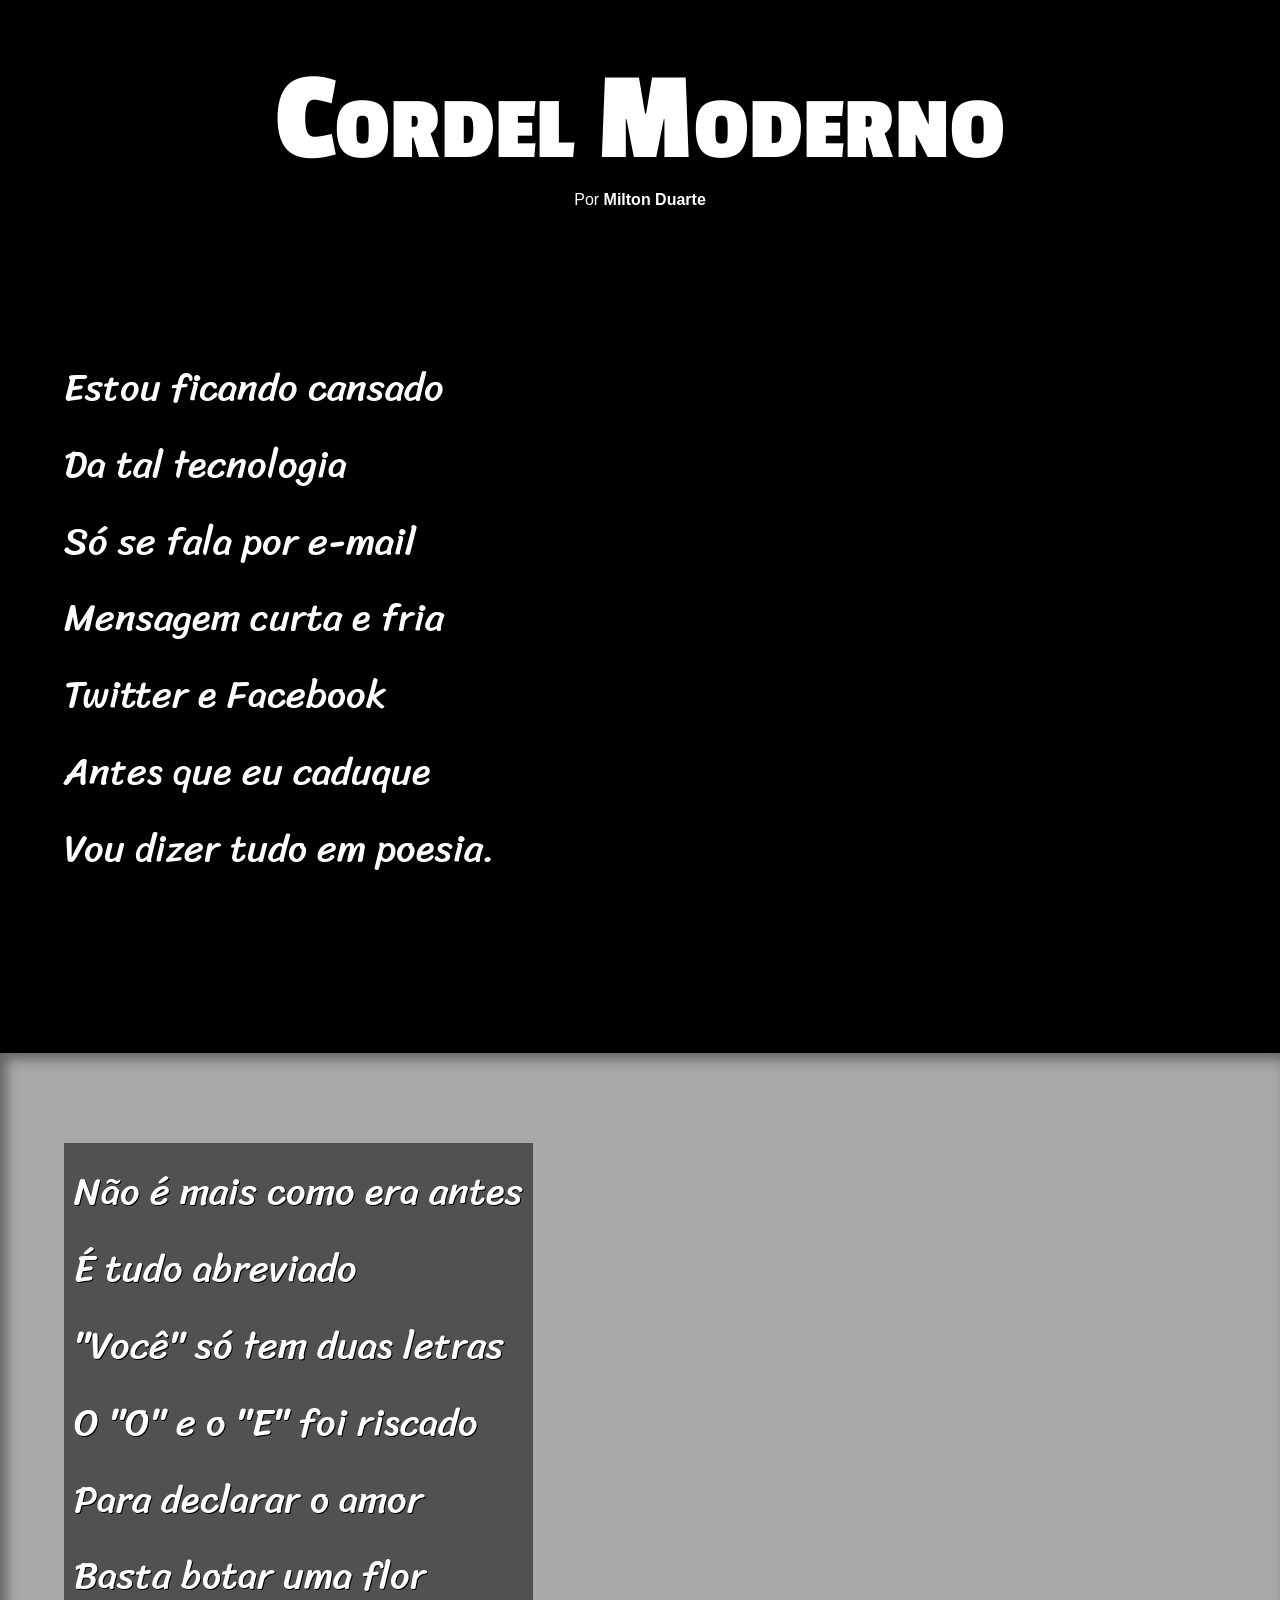
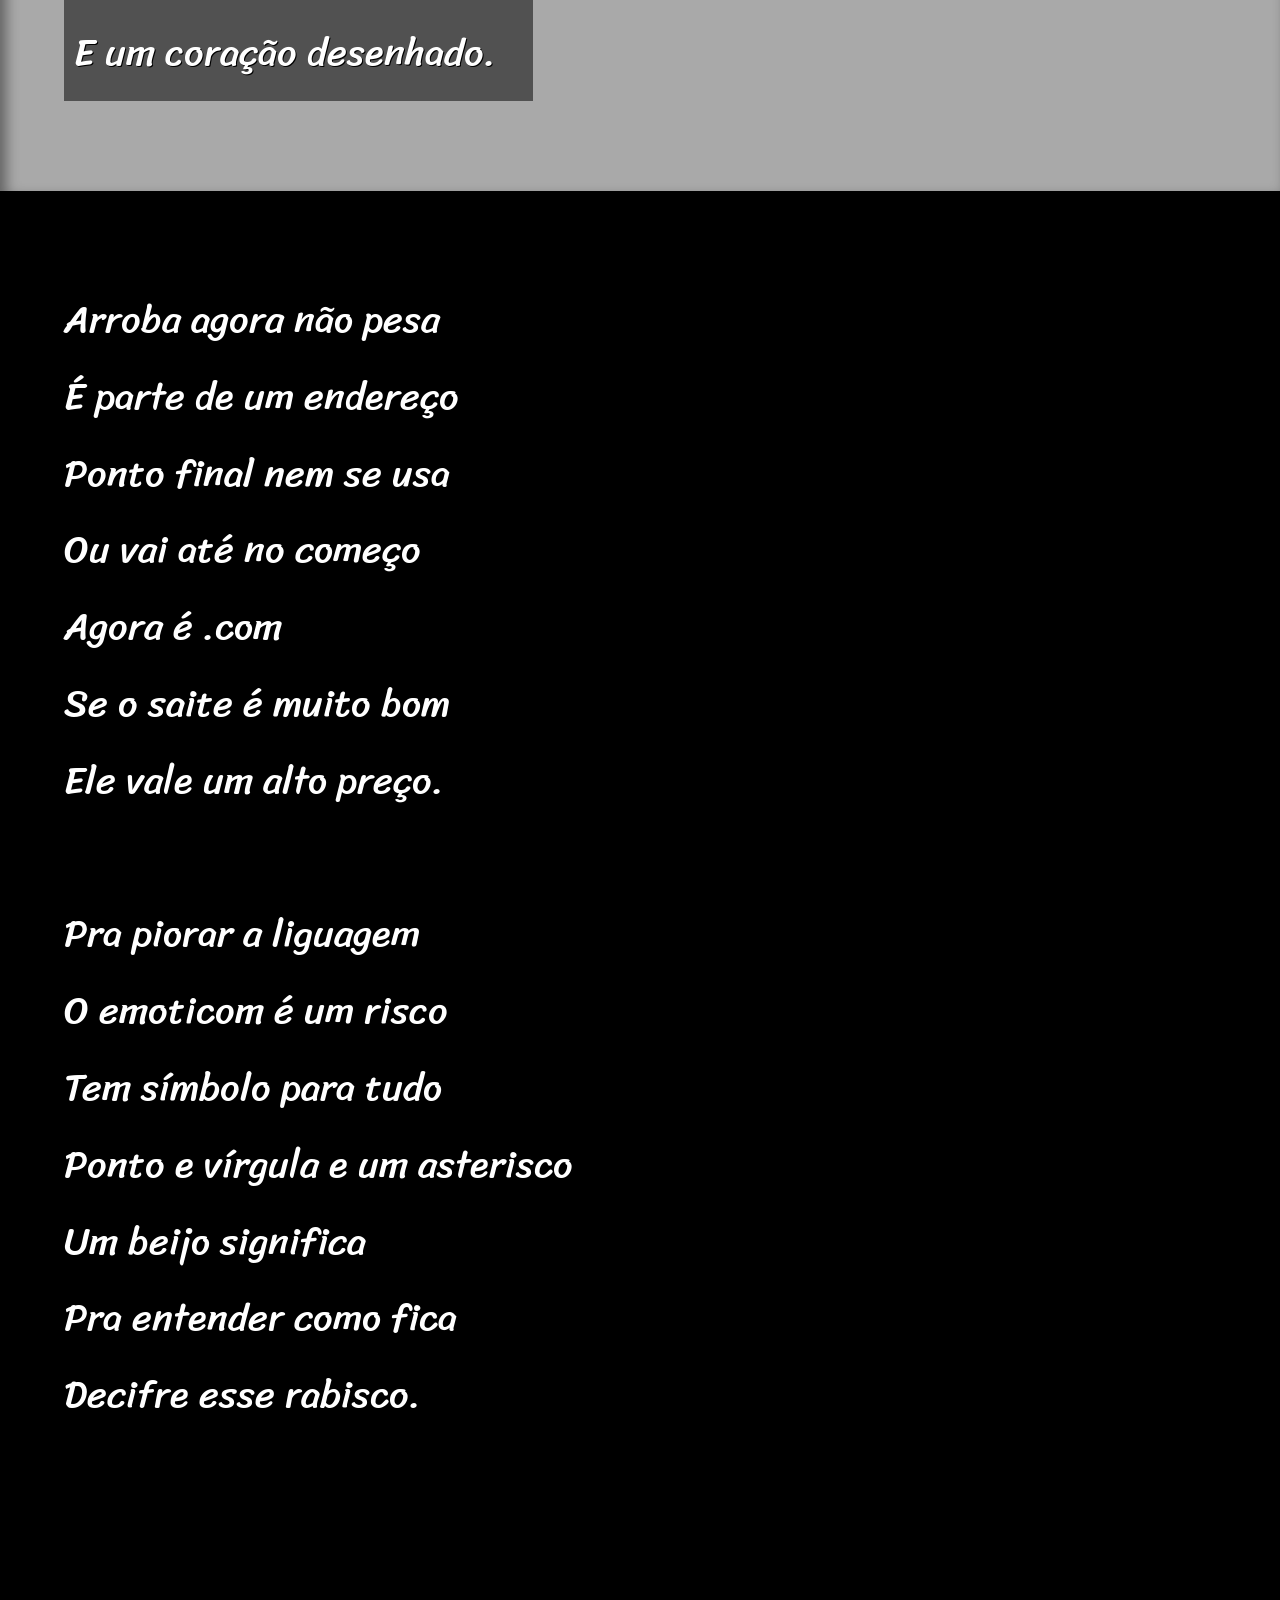
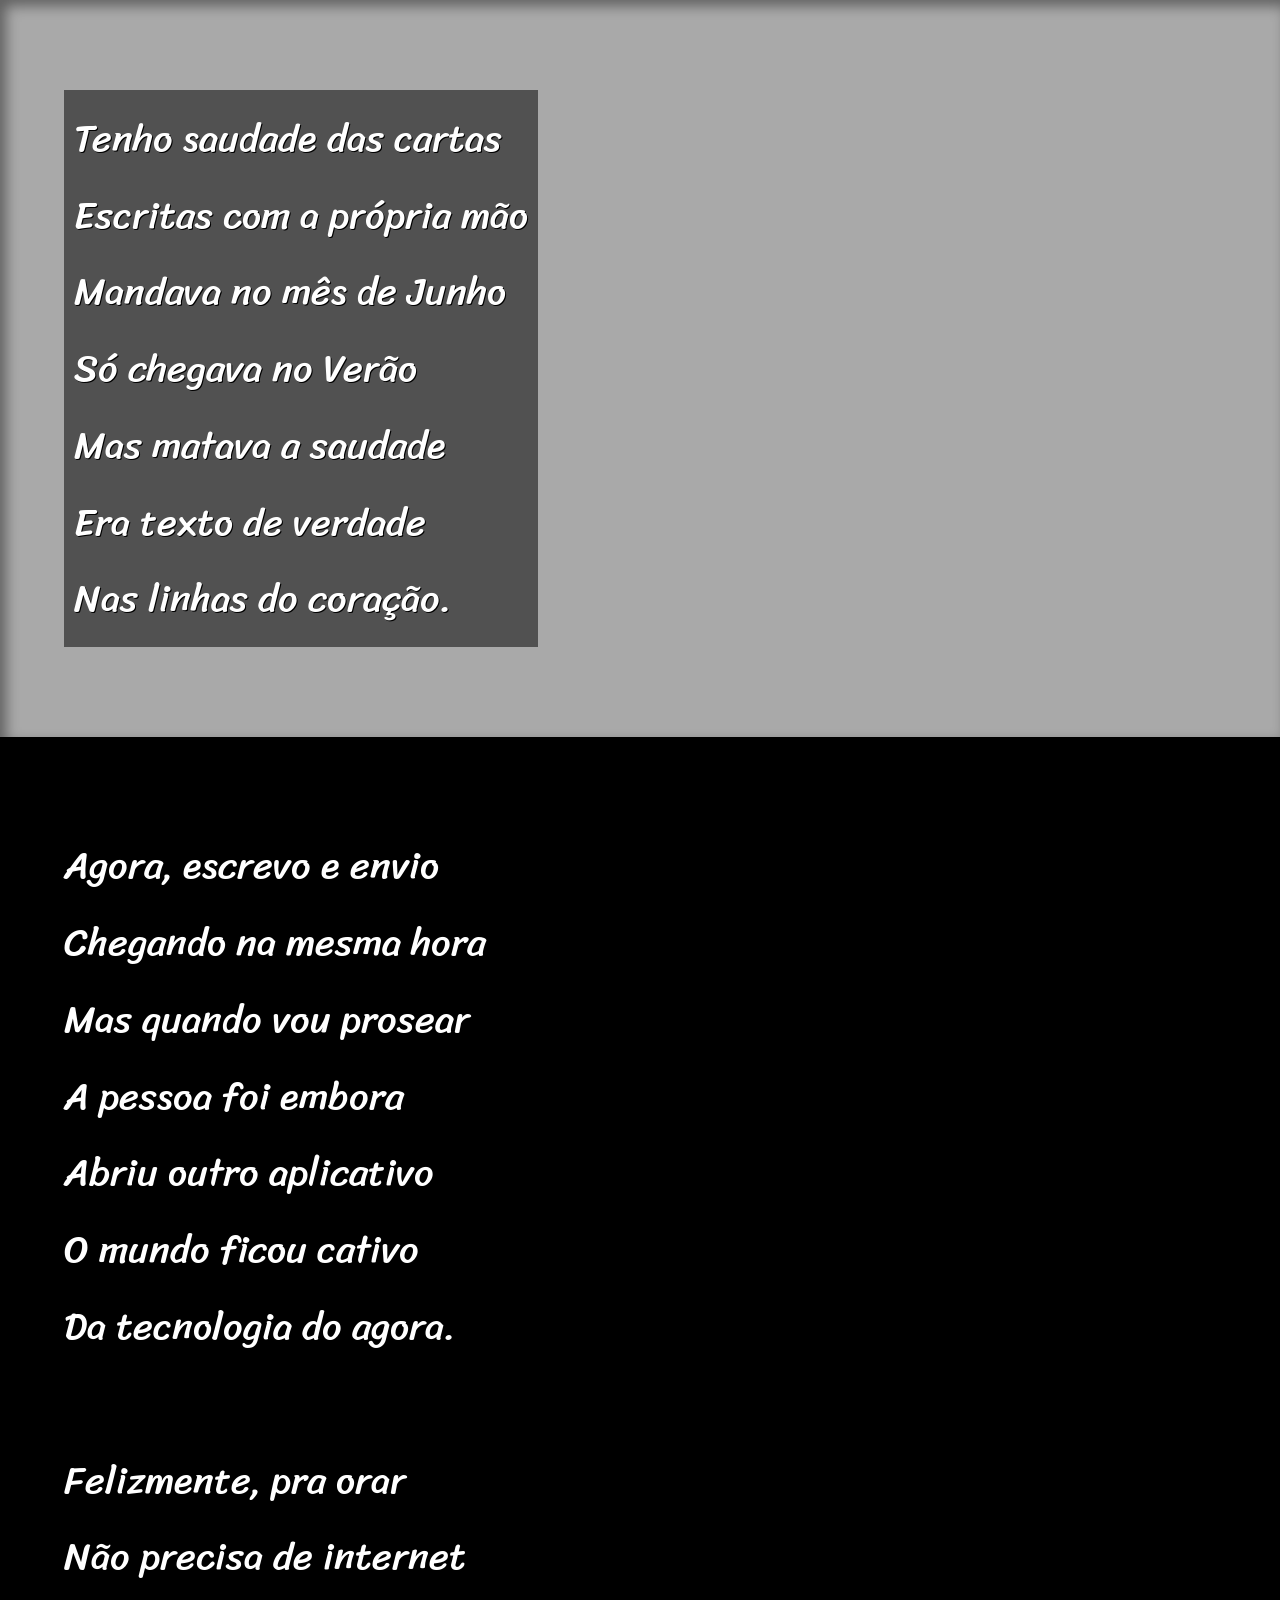
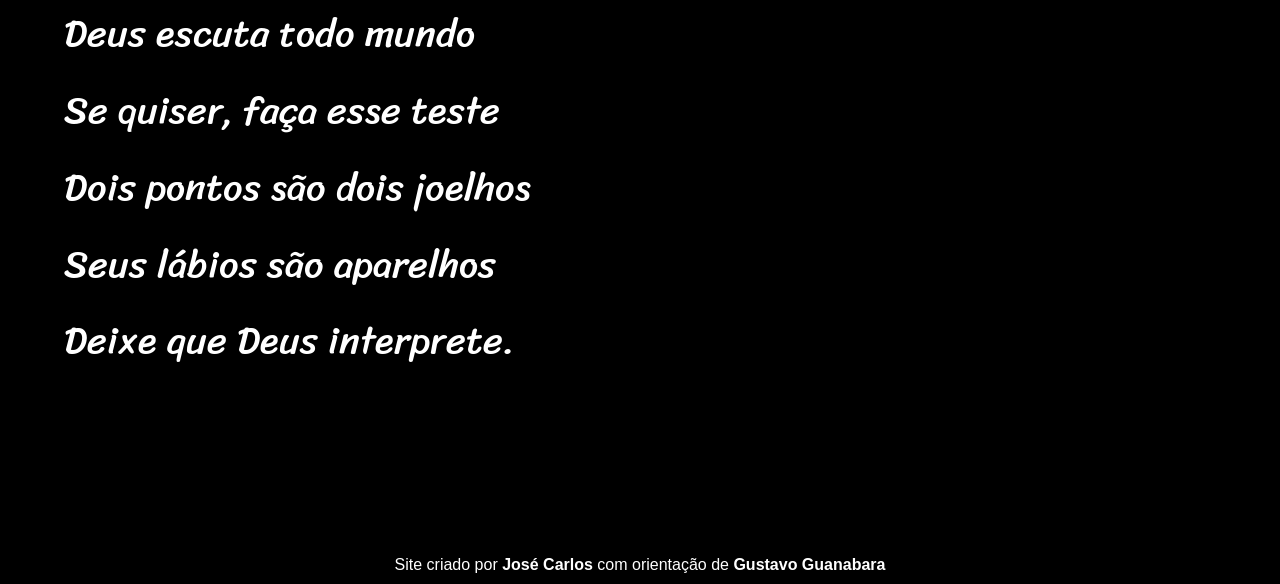
<file: pacote-d012/index.html>
<!DOCTYPE html>
<html lang="pt-br">
<head>
    <meta charset="UTF-8">
    <meta name="viewport" content="width=device-width, initial-scale=1.0">
    <title>Cordel Moderno</title>
    <link rel="stylesheet" href="estilo/style.css">
</head>
<body>
        <header>
            <h1>Cordel Moderno</h1>
                <p>Por <a href="https://www.recantodasletras.com.br/poesias/3186743" target="_blank">Milton Duarte</a></p>
        </header>

    
        <section class="normal">
            <p>
                Estou ficando cansado <br>
                Da tal tecnologia <br>
                Só se fala por e-mail <br>
                Mensagem curta e fria <br>
                Twitter e Facebook <br>
                Antes que eu caduque <br>
                Vou dizer tudo em poesia.
            </p>
        </section>
        
        <section class="img" id="img1">
            <p>
                Não é mais como era antes <br>
                É tudo abreviado <br>
                "Você" só tem duas letras <br>
                O "O" e o "E" foi riscado <br>
                Para declarar o amor <br>
                Basta botar uma flor <br>
                E um coração desenhado.
            </p>
        </section>
        
        <section class="normal">
            <p>
                Arroba agora não pesa <br>
                É parte de um endereço <br>
                Ponto final nem se usa <br>
                Ou vai até no começo <br>
                Agora é .com <br>
                Se o saite é muito bom <br>
                Ele vale um alto preço.
            </p>
        
            <p>
                Pra piorar a liguagem <br>
                O emoticom é um risco <br>
                Tem símbolo para tudo <br>
                Ponto e vírgula e um asterisco <br>
                Um beijo significa <br>
                Pra entender como fica <br>
                Decifre esse rabisco.
            </p>
        
        </section>
            
            <section class="img" id="img2">
                <p>
                    Tenho saudade das cartas <br>
                    Escritas com a própria mão <br>
                    Mandava no mês de Junho <br>
                    Só chegava no Verão <br>
                    Mas matava a saudade <br>
                    Era texto de verdade <br>
                    Nas linhas do coração.
                </p>
            </section>
        

        <section class="normal">
            <p>
                Agora, escrevo e envio <br>
                Chegando na mesma hora <br>
                Mas quando vou prosear <br>
                A pessoa foi embora <br>
                Abriu outro aplicativo <br>
                O mundo ficou cativo <br>
                Da tecnologia do agora.
            </p>    
            <p>               
                Felizmente, pra orar <br>
                Não precisa de internet <br>
                Deus escuta todo mundo <br>
                Se quiser, faça esse teste <br>
                Dois pontos são dois joelhos <br>
                Seus lábios são aparelhos <br>
                Deixe que Deus interprete.
            </p>
        
        </section>
        
    
    <footer>
        <p>Site criado por <a href="https://github.com/Carlos-sh4" target="_blank">José Carlos</a> com orientação de <a href="https://github.com/gustavoguanabara" target="_blank">Gustavo Guanabara</a></p>
    </footer>
</body>
</html>
</file>
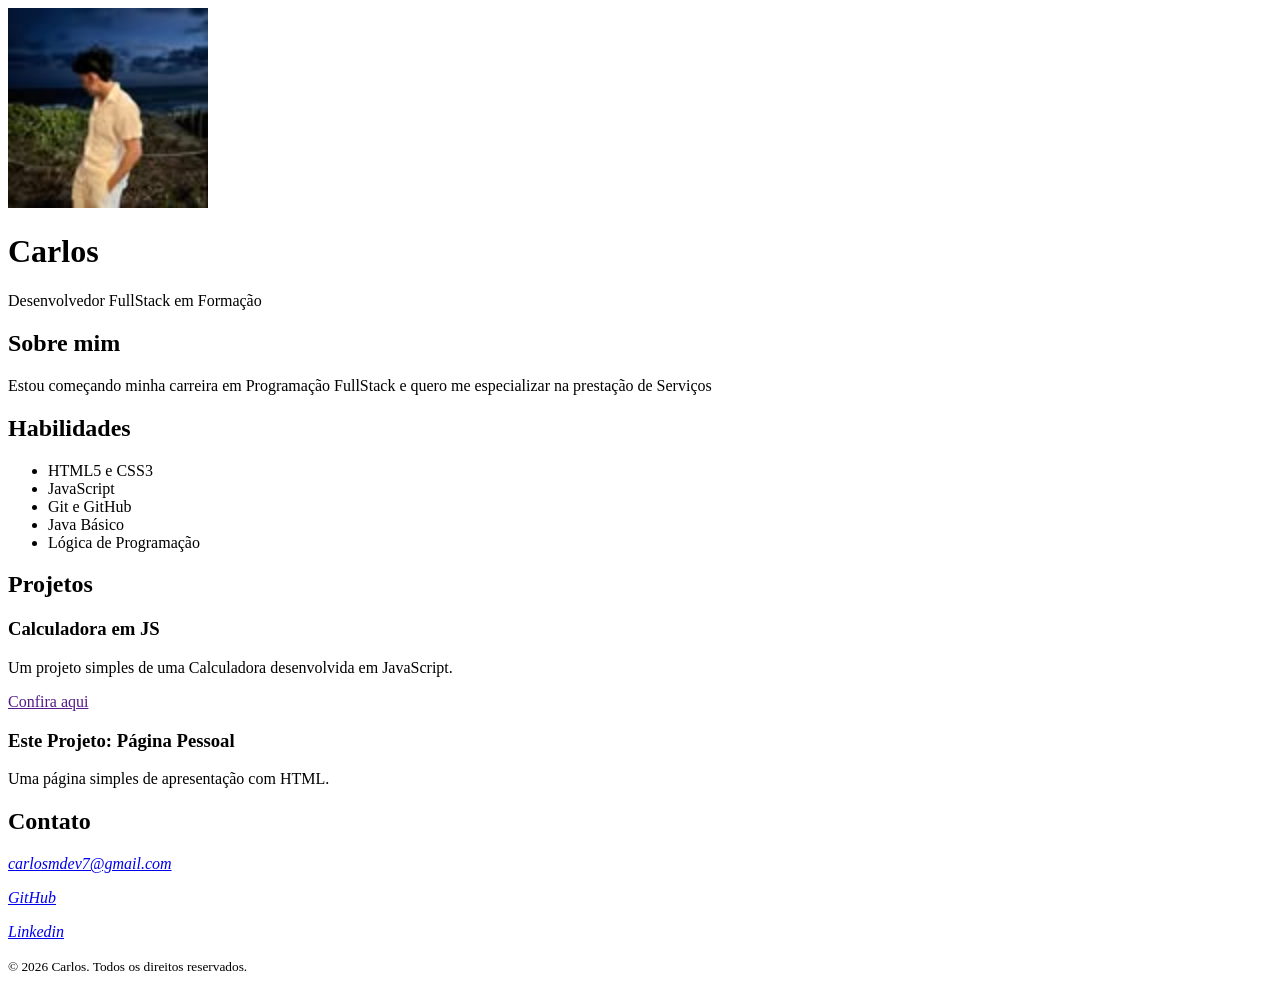
<file: Fácil/1/index.html>
<!DOCTYPE html>
<html lang="pt-br">
<head>
    <meta charset="UTF-8">
    <meta name="viewport" content="width=device-width, initial-scale=1.0">
    <title>Perfil- Carlos Dev</title>
</head>
<body>
    <header>
        <img src="591177929_18089446538481978_4778926084087154434_n.jpg" alt="foto de perfil de Carlos" width="200">
        <h1>Carlos</h1>
        <p>Desenvolvedor FullStack em Formação</p>
    </header>

<main>
    <section>
        <h2>Sobre mim</h2>
        <p>
            Estou começando minha carreira em Programação FullStack e quero me especializar na prestação de Serviços
        </p>
    </section>
    
    <section>
            <h2>Habilidades</h2>
            <ul>
                <li>HTML5 e CSS3</li>
                <li>JavaScript</li>
                <li>Git e GitHub</li>
                <li>Java Básico</li>
                <li>Lógica de Programação</li>
            </ul>
    </section>
    
    <section>
        <h2>Projetos</h2>
            <article>
                <h3>Calculadora em JS</h3>
                <p>Um projeto simples de uma Calculadora desenvolvida em JavaScript.</p>
                <a href="">Confira aqui</a>
            </article>

            <article>
                <h3>Este Projeto: Página Pessoal</h3>
                <p>Uma página simples de apresentação com HTML.</p>
            </article>
    </section>
</main>
<footer>
    <h2>Contato</h2>
    <address>
        <p>
            <a href="mailto:carlosmdev7@gmail.com">carlosmdev7@gmail.com</a>
        </p>
        <p>
            <a href="https://github.com/Carlos-sh4" target="_blank" rel="noopener">GitHub</a>
        </p>
        <p>
            <a href="https://www.linkedin.com/in/carlosmanoeldev/" target="_blank" rel="noopener">Linkedin</a>
        </p>
    </address>
    <p><small>© 2026 Carlos. Todos os direitos reservados.</small></p>
</footer>

</body>
</html>
</file>
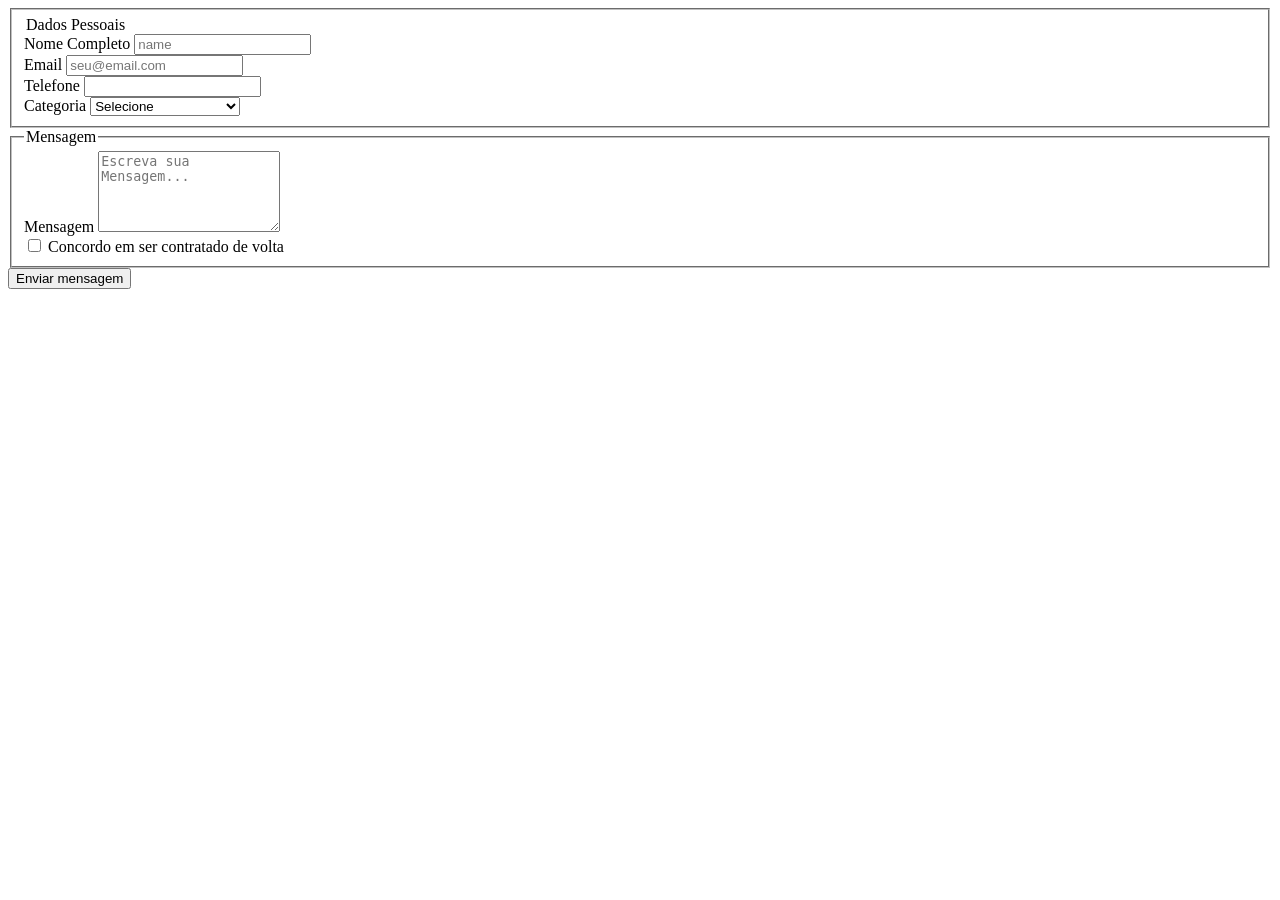
<file: Fácil/2/index.html>
<!DOCTYPE html>
<html lang="pt-br">
<head>
    <meta charset="UTF-8">
    <meta name="viewport" content="width=device-width, initial-scale=1.0">
    <title>Formulário</title>
</head>
<body>
    <main>
        <form action="#" method="post">
            <fieldset>
            <div>
                    <legend>Dados Pessoais</legend>
                    <label for="nome">Nome Completo</label>
                    <input type="text" id="nome" name="name" placeholder="name" required autocomplete="name" >
                                </div>
                                <div>
                    <label for="email">Email</label>
                    <input type="email" name="email" id="email" placeholder="seu@email.com" required autocomplete="email">
                                </div>
                                <div>
                    <label for="tel">Telefone</label>
                    <input type="tel" id="tel" name="tel" required autocomplete="tel">
                                </div>
                                <div>
                    <label for="categoria">Categoria</label>
                    <select name="categoria" id="categoria">
                        <option value="">Selecione</option>
                        <option value="trabalho">Proposta de Trabalho</option>
                        <option value="dúvida">Dúvida Técnica</option>
                        <option value="outro">Outro</option>
                    </select>
                                </div>
                </fieldset>
                <fieldset>
                    <legend>Mensagem</legend>
            <div>
                    <label for="msg">Mensagem</label>
                    <textarea name="msg" id="msg" required rows="5" placeholder="Escreva sua Mensagem..."></textarea>
                                </div>
                                <div>
                    <input type="checkbox" name="aceite" id="aceite">
                    <label for="aceite">Concordo em ser contratado de volta</label>
                                </div>
                </fieldset>

            <button type="submit">Enviar mensagem</button>
        </form>
    </main>
    
</body>
</html>
</file>
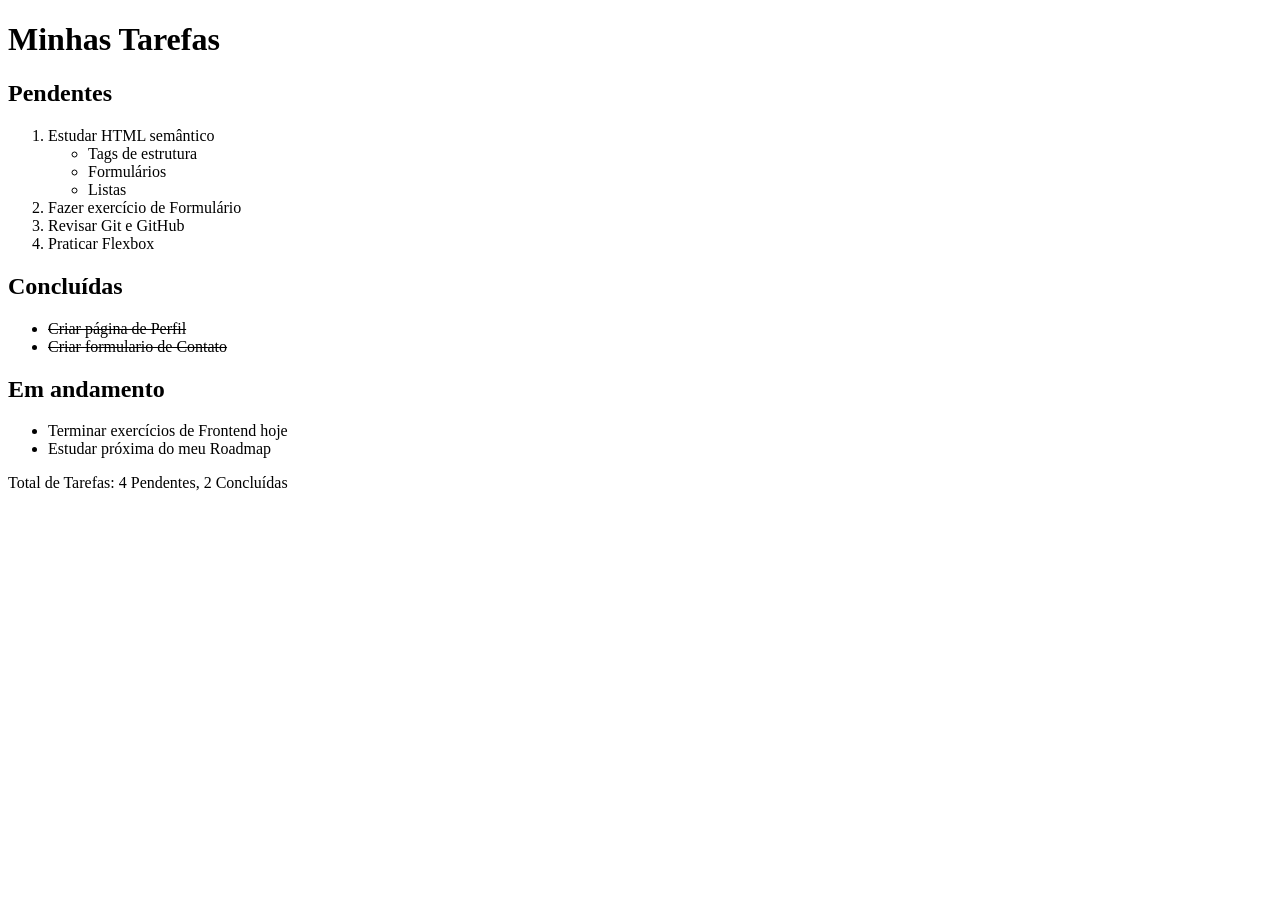
<file: Fácil/3/index.html>
<!DOCTYPE html>
<html lang="pt-br">
<head>
    <meta charset="UTF-8">
    <meta name="viewport" content="width=device-width, initial-scale=1.0">
    <title>Lista de Tarefas</title>
</head>
<body>
    <header>
        <h1>Minhas Tarefas</h1>
    </header>
    <main>
        <section>
            <h2>Pendentes</h2>
            <ol>
                <li>Estudar HTML semântico
                    <ul>
                        <li>Tags de estrutura</li>
                        <li>Formulários</li>
                        <li>Listas</li>
                    </ul>
                </li>
                <li>Fazer exercício de Formulário</li>
                <li>Revisar Git e GitHub</li>
                <li>Praticar Flexbox</li>
            </ol>
        </section>
        <section>
            <h2>Concluídas</h2>
            <ul>
                <li><s>Criar página de Perfil</s></li>
                <li><s>Criar formulario de Contato</s></li>
            </ul>
        </section>
        <section>
            <h2>Em andamento</h2>
            <ul>
                <li>Terminar exercícios de Frontend <time datetime="2026-06-22">hoje</time></li>
                <li>Estudar próxima do meu Roadmap</li>
            </ul>
        </section>
    </main>
    <footer>
        <p>Total de Tarefas: 4 Pendentes, 2 Concluídas</p>
    </footer>
</body>
</html>
</file>
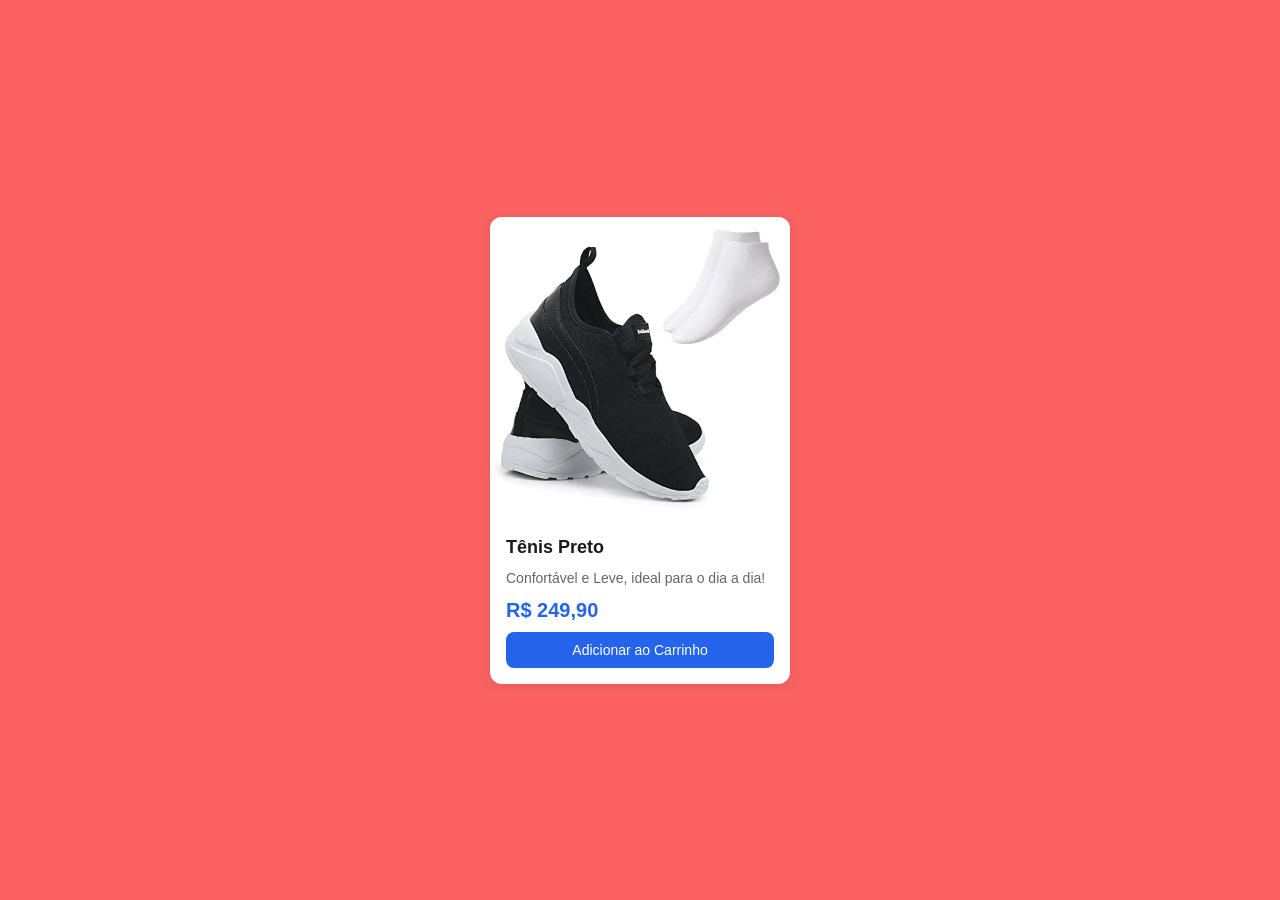
<file: Fácil/4/index.html>
<!DOCTYPE html>
<html lang="pt-br">
<head>
    <meta charset="UTF-8">
    <meta name="viewport" content="width=device-width, initial-scale=1.0">
    <link rel="stylesheet" href="style.css">
    <title>Card de Produto</title>
</head>
<body>
    <main class="pg">
        <article class="card">
            <img class="card-img" src="tenis-card.jpg" alt="foto do tenis">
            <div class="card-body">
                <h2 class="card-name">Tênis Preto</h2>
                <p class="card-desc">Confortável e Leve, ideal para o dia a dia!</p>
                <span class="card-price">R$ 249,90</span>
                <button class="card-btn">Adicionar ao Carrinho</button>
            </div>
        </article>
    </main>
</body>
</html>
</file>
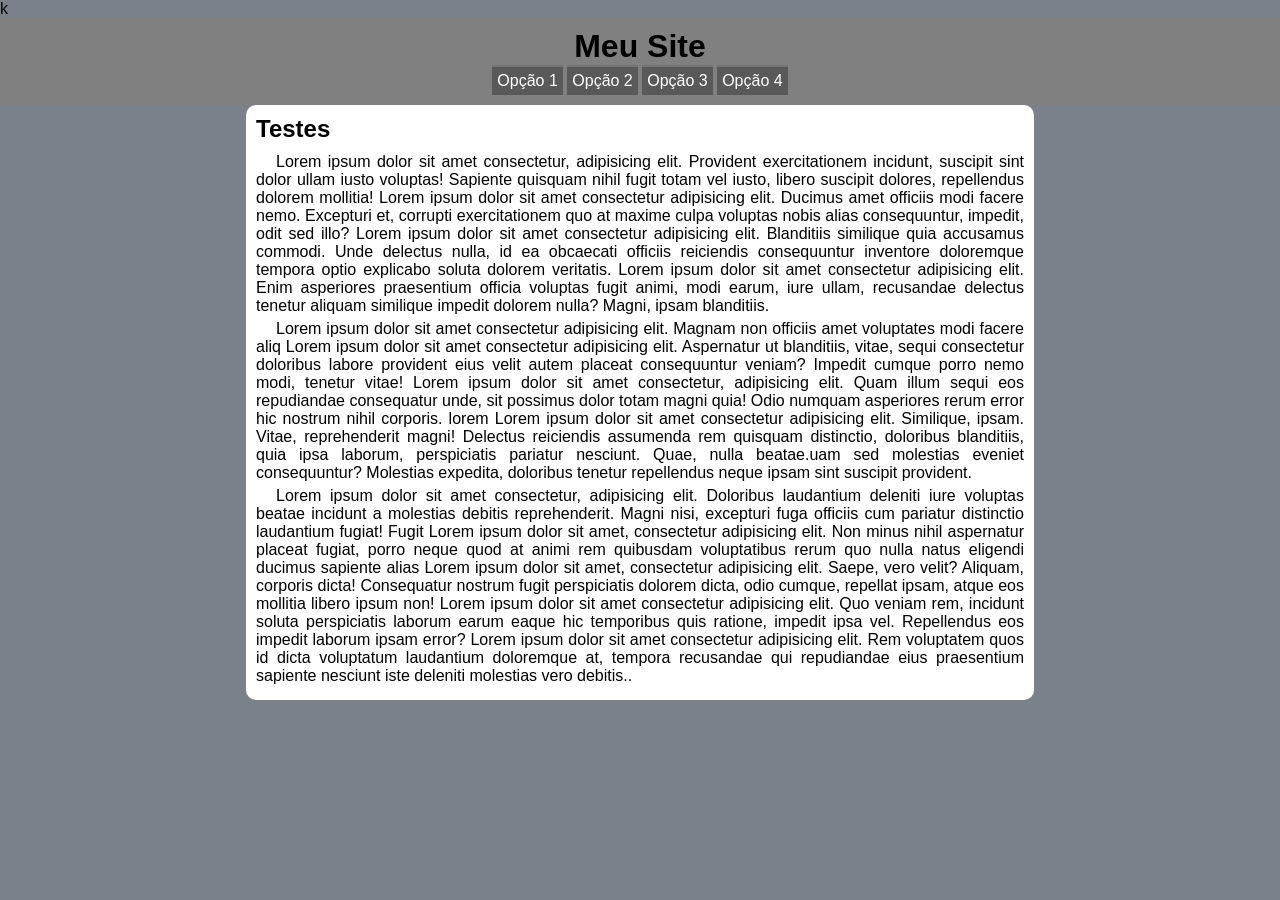
<file: Fácil/6/index.html>
<!DOCTYPE html>
<html lang="pt-br">
<head>
    <meta charset="UTF-8">
    <meta name="viewport" content="width=device-width, initial-scale=1.0">
    <title>Media Queries</title>
    <link rel="stylesheet" href="stylestyle.css">
    <link rel="stylesheet" href="https://fonts.googleapis.com/css2?family=Material+Symbols+Outlined:opsz,wght,FILL,GRAD@20..48,100..700,0..1,-50..200&icon_names=menu" />
    <link rel="stylesheet" href="media-query.css">k
</head>
<body onresize="changeSize()">
    <header>
        <h1>Meu Site</h1>
        <span id="burguer" class="material-symbols-outlined" onclick="clickMenu()">menu</span>
        </menu>
        <menu id="items">
            <ul>
                <li><a href="#">Opção 1</a></li>
                <li><a href="#">Opção 2</a></li>
                <li><a href="#">Opção 3</a></li>
                <li><a href="#">Opção 4</a></li>
            </ul>
    </header>
    <main>
        <article>
            <h2>Testes</h2>
            <p>Lorem ipsum dolor sit amet consectetur, adipisicing elit. Provident exercitationem incidunt, suscipit sint dolor ullam iusto voluptas! Sapiente quisquam nihil fugit totam vel iusto, libero suscipit dolores, repellendus dolorem mollitia! Lorem ipsum dolor sit amet consectetur adipisicing elit. Ducimus amet officiis modi facere nemo. Excepturi et, corrupti exercitationem quo at maxime culpa voluptas nobis alias consequuntur, impedit, odit sed illo? Lorem ipsum dolor sit amet consectetur adipisicing elit. Blanditiis similique quia accusamus commodi. Unde delectus nulla, id ea obcaecati officiis reiciendis consequuntur inventore doloremque tempora optio explicabo soluta dolorem veritatis. Lorem ipsum dolor sit amet consectetur adipisicing elit. Enim asperiores praesentium officia voluptas fugit animi, modi earum, iure ullam, recusandae delectus tenetur aliquam similique impedit dolorem nulla? Magni, ipsam blanditiis.</p>
            <p>Lorem ipsum dolor sit amet consectetur adipisicing elit. Magnam non officiis amet voluptates modi facere aliq Lorem ipsum dolor sit amet consectetur adipisicing elit. Aspernatur ut blanditiis, vitae, sequi consectetur doloribus labore provident eius velit autem placeat consequuntur veniam? Impedit cumque porro nemo modi, tenetur vitae! Lorem ipsum dolor sit amet consectetur, adipisicing elit. Quam illum sequi eos repudiandae consequatur unde, sit possimus dolor totam magni quia! Odio numquam asperiores rerum error hic nostrum nihil corporis. lorem
                Lorem ipsum dolor sit amet consectetur adipisicing elit. Similique, ipsam. Vitae, reprehenderit magni! Delectus reiciendis assumenda rem quisquam distinctio, doloribus blanditiis, quia ipsa laborum, perspiciatis pariatur nesciunt. Quae, nulla beatae.uam sed molestias eveniet consequuntur? Molestias expedita, doloribus tenetur repellendus neque ipsam sint suscipit provident.</p>
            <p>Lorem ipsum dolor sit amet consectetur, adipisicing elit. Doloribus laudantium deleniti iure voluptas beatae incidunt a molestias debitis reprehenderit. Magni nisi, excepturi fuga officiis cum pariatur distinctio laudantium fugiat! Fugit Lorem ipsum dolor sit amet, consectetur adipisicing elit. Non minus nihil aspernatur placeat fugiat, porro neque quod at animi rem quibusdam voluptatibus rerum quo nulla natus eligendi ducimus sapiente alias Lorem ipsum dolor sit amet, consectetur adipisicing elit. Saepe, vero velit? Aliquam, corporis dicta! Consequatur nostrum fugit perspiciatis dolorem dicta, odio cumque, repellat ipsam, atque eos mollitia libero ipsum non! Lorem ipsum dolor sit amet consectetur adipisicing elit. Quo veniam rem, incidunt soluta perspiciatis laborum earum eaque hic temporibus quis ratione, impedit ipsa vel. Repellendus eos impedit laborum ipsam error? Lorem ipsum dolor sit amet consectetur adipisicing elit. Rem voluptatem quos id dicta voluptatum laudantium doloremque at, tempora recusandae qui repudiandae eius praesentium sapiente nesciunt iste deleniti molestias vero debitis..</p>
        </article>
    </main>

    <script>
        function clickMenu(){
            if(items.style.display == 'block'){
                items.style.display = 'none'
            } else{
                items.style.display = 'block';
            }
        }

        function changeSize(){
            if (window.innerWidth >= 768){
                items.style.display = 'block'
            } else {
                items.style.display = 'none'
            }
        }
    </script>
</body>
</html>
</file>
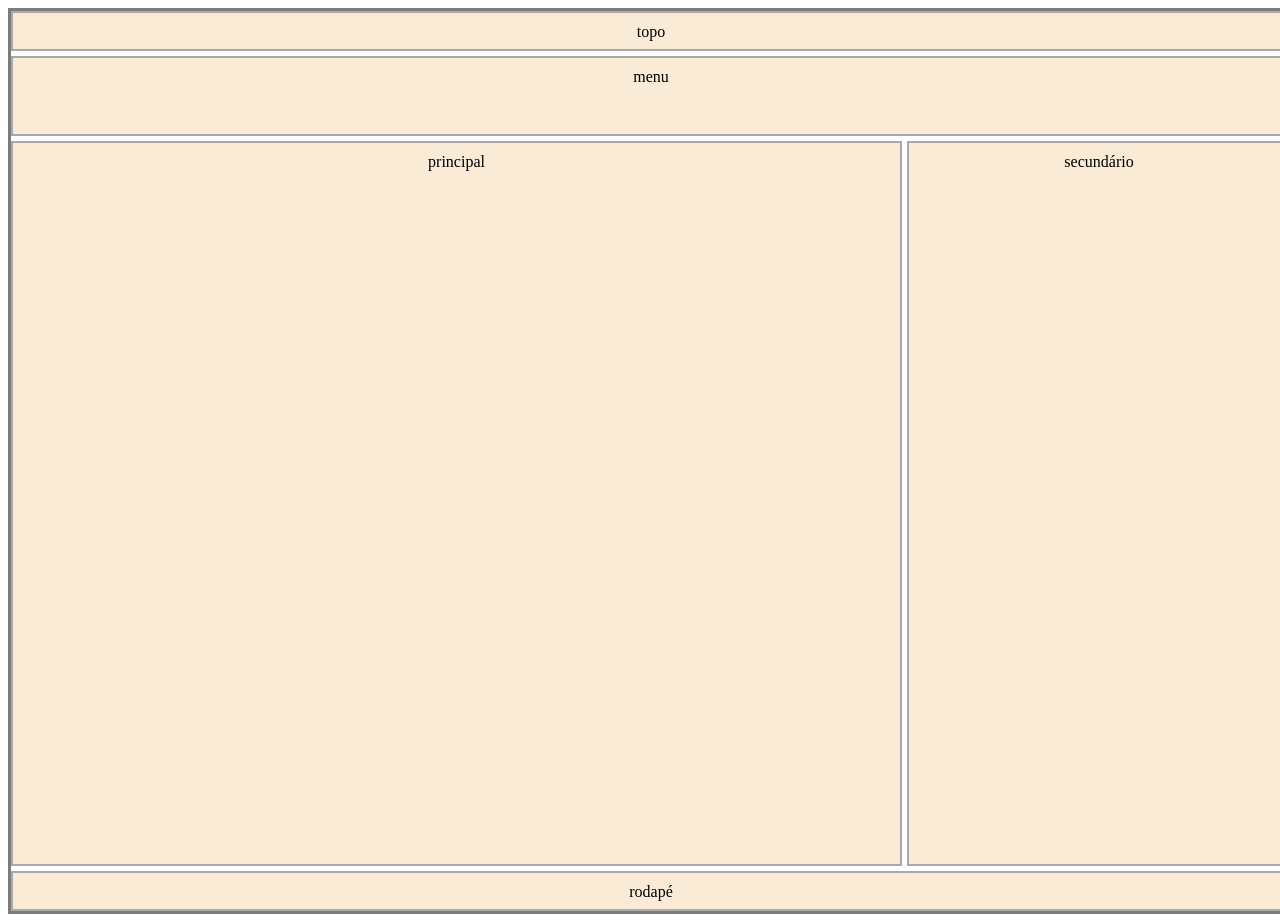
<file: Fácil/7/index.html>
<!DOCTYPE html>
<html lang="pt-br">
<head>
    <meta charset="UTF-8">
    <meta name="viewport" content="width=device-width, initial-scale=1.0">
    <title>Grids</title>
    <link rel="stylesheet" href="style.css">
</head>
<body>
    <div id="container">
        
    
        <div class="item"id="logo">
            topo
        </div>
        <div class="item"id="menu">
            menu
        </div>
    
        
        <article class="item">
            principal
        </article>
        
        <aside class="item">
            secundário
        </aside>
        
        <footer class="item">
            rodapé
        </footer>
    </div>
    
</body>
</html>
</file>
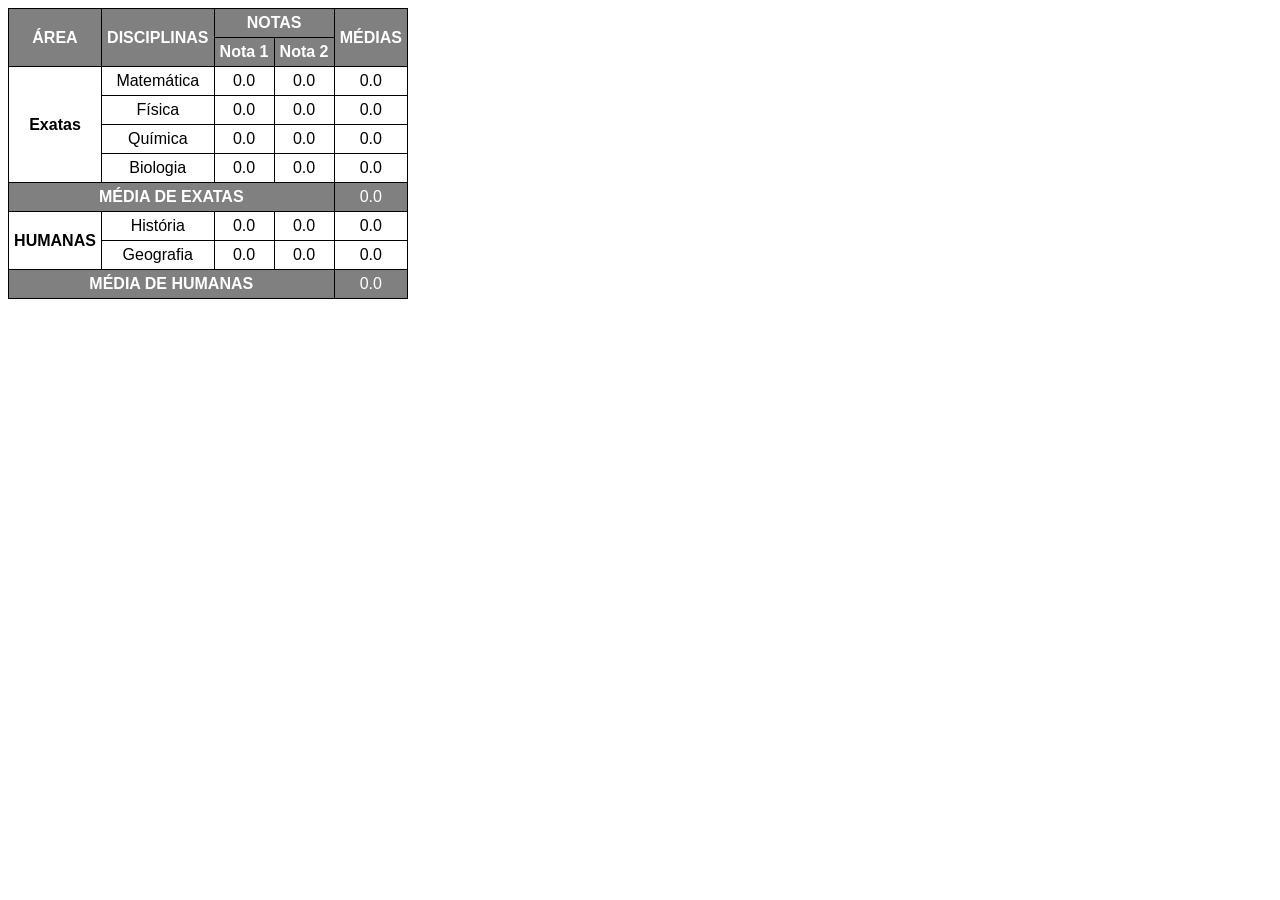
<file: Fácil/5/table.html>
<!DOCTYPE html>
<html lang="pt-br">
<head>
    <meta charset="UTF-8">
    <meta name="viewport" content="width=device-width, initial-scale=1.0">
    <title>Mesclagem de Células</title>
    <style>

        body{
            font-family:Arial, Helvetica, sans-serif ;
        }

        table{
            width: 400px;
            height: 250px;
            border-collapse: collapse;
        }

        th, td{
            border: 1px solid black;
            padding: 5px;
            text-align: center;
        }

        th, .ex2{
            background-color: gray;
            color: white;
        }

        .ex{
            background-color: white;
            color: black;
            font-weight: bold;
        }
    </style>
</head>
<body>
    <table>
        <thead>
            <tr>
                <th rowspan="2" scope="col">ÁREA</th>
                <th rowspan="2" scope="col">DISCIPLINAS</th>
                <th colspan="2" scope="colgroup">NOTAS</th>
                <th rowspan="2" scope="col">MÉDIAS</th>
            
            </tr>
            <tr>
                <th scope="col">Nota 1</th>
                <th scope="col">Nota 2</th>
            </tr>
        </thead>
           
        <tbody>
            <tr>
                <th rowspan="4" class="ex" scope="rowgroup">Exatas</th>
                <td>Matemática</td>
                <td>0.0</td>
                <td>0.0</td>
                <td>0.0</td>
            </tr>

            <tr>
                <td>Física</td>
                <td>0.0</td>
                <td>0.0</td>
                <td>0.0</td>
            </tr>
            <tr>
                <td>Química</td>
                <td>0.0</td>
                <td>0.0</td>
                <td>0.0</td>
            </tr>
            <tr>
                <td>Biologia</td>
                <td>0.0</td>
                <td>0.0</td>
                <td>0.0</td>
            </tr>
            <tr>
                <th colspan="4" scope="row">MÉDIA DE EXATAS</th>
                <td class="ex2">0.0</td>
            </tr>
            <tr>
                <th rowspan="2" class="ex" scope="rowgroup">HUMANAS</th>
                <td>História</td>
                <td>0.0</td>
                <td>0.0</td>
                <td>0.0</td>
            </tr>
            <tr>
                <td>Geografia</td>
                <td>0.0</td>
                <td>0.0</td>
                <td>0.0</td>
            </tr>
            <tr>
                <th colspan="4" scope="row">MÉDIA DE HUMANAS</th>
                <td class="ex2">0.0</td>
            </tr>
        </tbody>
       
        
    </table>
</body>
</html>
</file>
<file: pacote-d012/estilo/style.css>
@import url('https://fonts.googleapis.com/css2?family=Passion+One:wght@400;700;900&display=swap');
@import url('https://fonts.googleapis.com/css2?family=Sriracha&display=swap');

:root{
    --font1: Verdana, Geneva, Tahoma, sans-serif;
    --font2: "Passion One", cursive;
    --font3:"Sriracha", cursive;
}
*{
    margin: 0;
    padding: 0;
}

html, body{
    min-height: 100vh;
    background-color: darkgrey;
    font-family: var(--font1);
}

header{
    background-color: black;
    color: white;
    text-align: center;
}

header > h1{
    padding-top: 50px;
    font-variant: small-caps;
    font-family: var(--font2);
    font-size: 10vw;
}

header > p{
    padding-bottom: 50px;
}

a{
    color: white;
    text-decoration: none;
    font-weight: bold;
}

a:hover {
    text-decoration: underline;
}

section{
    padding-top: 10vh;
    padding-bottom: 10vh;
    line-height: 2em;
    padding-left: 5vw;
    font-family: var(--font3);
    font-size: 3vw;
}

section > p {
    padding-bottom: 2em;
}

.normal{
    background-color: black;
    color:white; 
}

.img{
    background-color: gray;
    color: rgb(255, 255, 255);
    box-shadow: inset 6px 6px 13px 0 rgba(0, 0, 0, 0.426);
    background-attachment: fixed;
}

.img > p {
    background-color: rgba(0, 0, 0, 0.519);
    display: inline-block;
    padding: 10px;
    text-shadow: 1px 1px 0 black;
}

#img1{
    background-image: url(../imagens/background001.jpg);
    background-position: right center;
    background-size: cover;
}

#img2{
    background-image: url(../imagens/background002.jpg);
    background-size: cover;
}

footer{
    background-color: black;
    text-align: center;
    color: white;
    padding: 10px;
}
</file>
<file: Fácil/4/style.css>
*{
    box-sizing: border-box;
    margin: 0;
    padding: 0;
}

body{
    font-family: sans-serif;
    background-color: #fa6262;
}

.pg{
    min-height: 100vh;
    display: flex;
    align-items: center;
    justify-content: center;
}

.card{
    background-color: #ffffff;
    border-radius: 12px;
    box-shadow: 0px 2px 12px rgba(0, 0, 0, 0.08);
    width: 300px;
    overflow: hidden;
}

.card-img{
    width: 100%;
    height: 300px;
    object-fit: cover;
}

.card-body{
    display: flex;
    flex-direction: column;
    gap: 10px;
    padding: 16px;
}

.card-name{
    font-size: 18px;
    font-weight: 600;
    color: #1a1a1a;
}

.card-desc{
    font-size: 14px;
    color: #666;
    line-height: 1.5;
}

.card-price{
    font-size: 20px;
    font-weight: 700;
    color: #2563eb;
}

.card-btn{
    padding: 10px;
  background-color: #2563eb;
  color: #ffffff;
  border: none;
  border-radius: 8px;
  font-size: 14px;
  font-weight: 500;
  cursor: pointer;
  transition: background-color 0.2s, transform 0.2s ease-out;
}

.card-btn:hover{
    background-color: #1d4ed8;
}

.card-btn:active{
    transform: scale(0.88);
}
</file>
<file: Fácil/6/stylestyle.css>
*{
    margin: 0;
    padding: 0;
    font-family: Arial, Helvetica, sans-serif;
}

body{
    background-color: rgb(122, 129, 136);
}

header{
    background-color: gray;
    padding: 10px;
    text-align: center;
}

#burguer{
    background-color: rgb(57, 57, 57);
    color: white;
    display: block;
    text-align: center;
    padding-bottom: 10px;
}

#burguer:hover {
    background-color: white;
    color: black;
    cursor: pointer;
}



menu{
    display: none;
}

menu li{
    padding: 5px;
    background-color: rgb(89, 89, 89);
    border-top: 2px solid rgb(117, 117, 117);
}

menu a{
    text-decoration: none;
    color: white;
}

menu li:hover{
    background-color: gray;
}

main{
    display: block;
    width: 85vw;
    background-color: white;
    margin: auto;
    padding: 10px;
    border-radius: 10px;
}

article h2{
    padding-bottom: 10px;
}

article p{
    margin-bottom: 5px;
    text-align: justify;
    text-indent: 20px   ;
}
</file>
<file: Fácil/6/media-query.css>
@media screen and (min-width: 768px) {
    
    main{
        width: 768px;
    }
    
    #burguer{
        display: none;
    }

    menu{
        display: block;
    }

    menu li{
        display: inline-block;
    }

    
}
</file>
<file: Fácil/7/style.css>
#container{
    width: 100vw;
    border: 3px solid rgba(0, 0, 0, 0.515);
    display: grid;
    margin: auto;
    grid-template: 40px 80px 1fr 40px / 1fr 30vw;
    height: 100vh;
    gap: 5px;
}

.item{
    border: 2px solid darkgray;
    background-color: antiquewhite;
    text-align: center;
    padding: 10px;
}

#logo{
    grid-area: 1 / 1 / 1 / -1;
}

#menu{
    grid-area: 2 / 1 / 3 / -1;
}

article{
    grid-area: 3 / 1 / 4 / -2;
}

aside{
    grid-area: 3/ -2 / -2 / -1;
}

footer{
    grid-area: -2 /1 / -1 / -1;
}
</file>
